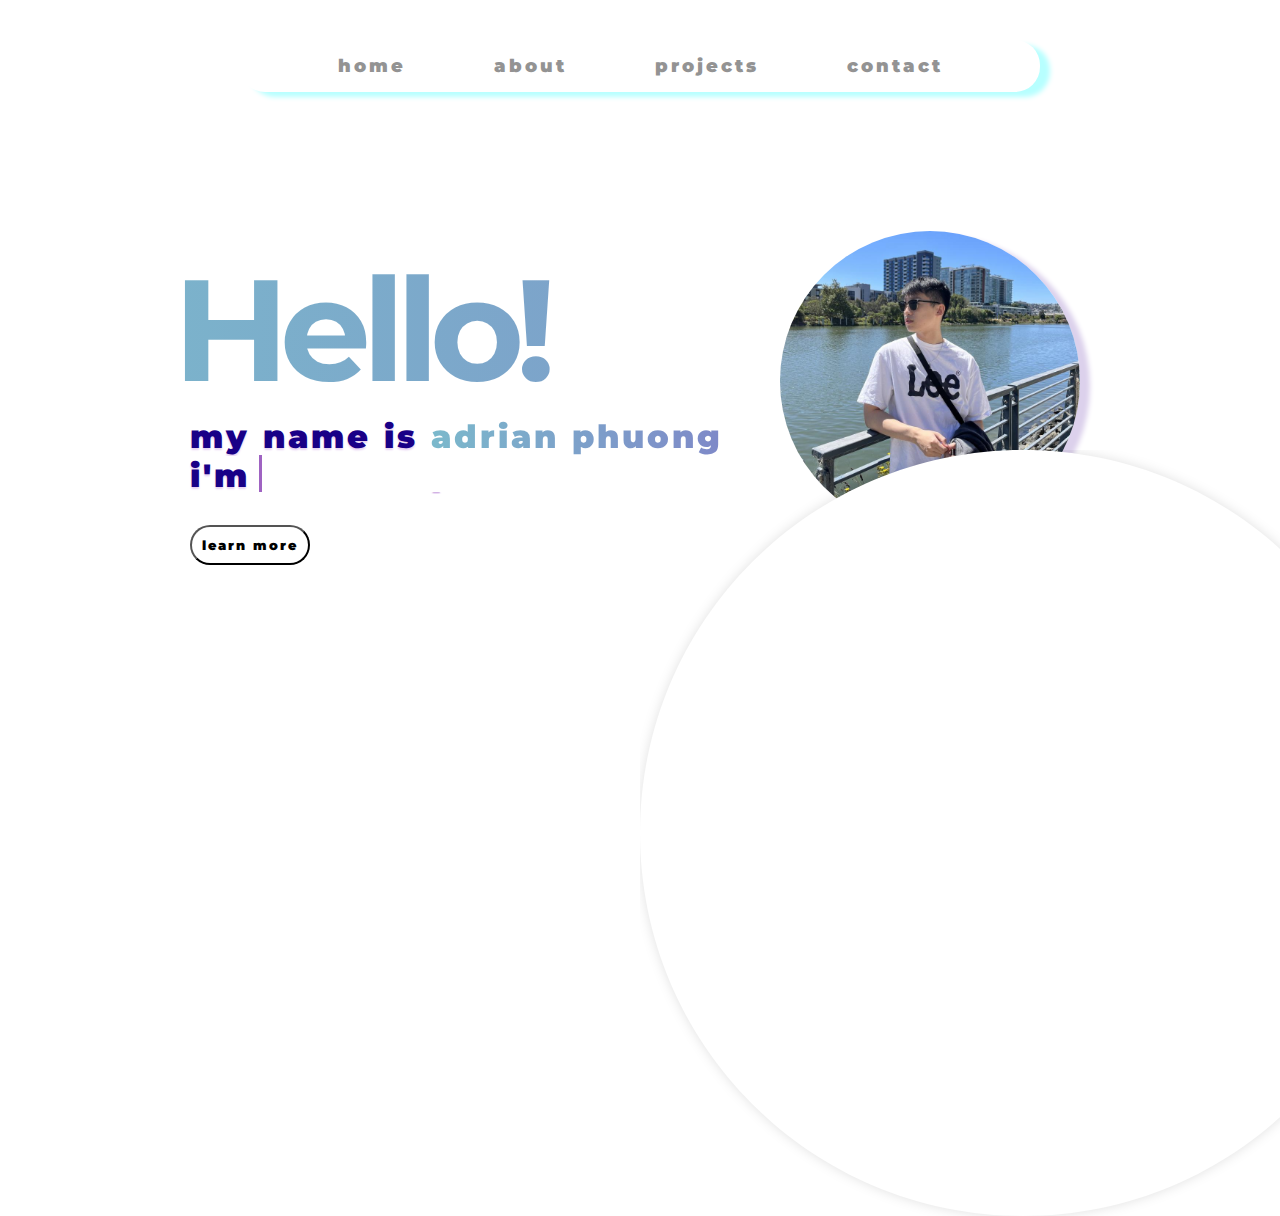
<file: index.html>
<!DOCTYPE html>
<html lang="en">
<head>
    <meta charset="UTF-8">
    <meta name="viewport" content="width=device-width, initial-scale=1.0">
    <title>Adrian Phuong • Home</title>
    <link rel="icon" type="image/x-icon" href="assets/websiteLogo.png">
    <link rel="stylesheet" href="style.css">
</head>
<body>
    <img src="./assets/CIRCLE.png" class="circle">
    <div id="grad1">
        <nav>
            <ul id="sidemenu">
                <li><a href="#">home</a></li>
                <li><a href="about.html">about</a></li>
                <li><a href="projects.html">projects</a></li>
                <li><a href="contact.html">contact</a></li>
            </ul>
        </nav>
    </div>
    <div class="intro">
        <div class="c">
            <h1 class="greeting">Hello! <img src="./assets/IMG_6213.png" width="300" height="300" id="portrait" alt = "Portrait"/></h1>
            <h2>my name is <span>adrian phuong</span></h2>
            <div class="content-container">
                <div class="text-container">
                    <div class="wrapper">
                        <span class="first-text">i'm</span>
                        <ul class="sec-texts">
                            <li><span>a developer.</span></li>
                            <li><span>an artist.</span></li>
                            <li><span>a student.</span></li>
                            <li><span>a human.</span></li>
                        </ul>
                        <button class="learn" onclick="window.location.href = 'about.html';">learn more</button>
                    </div>
                </div>
            </div>
        </div>
    </div>
</body>
</html>
</file>
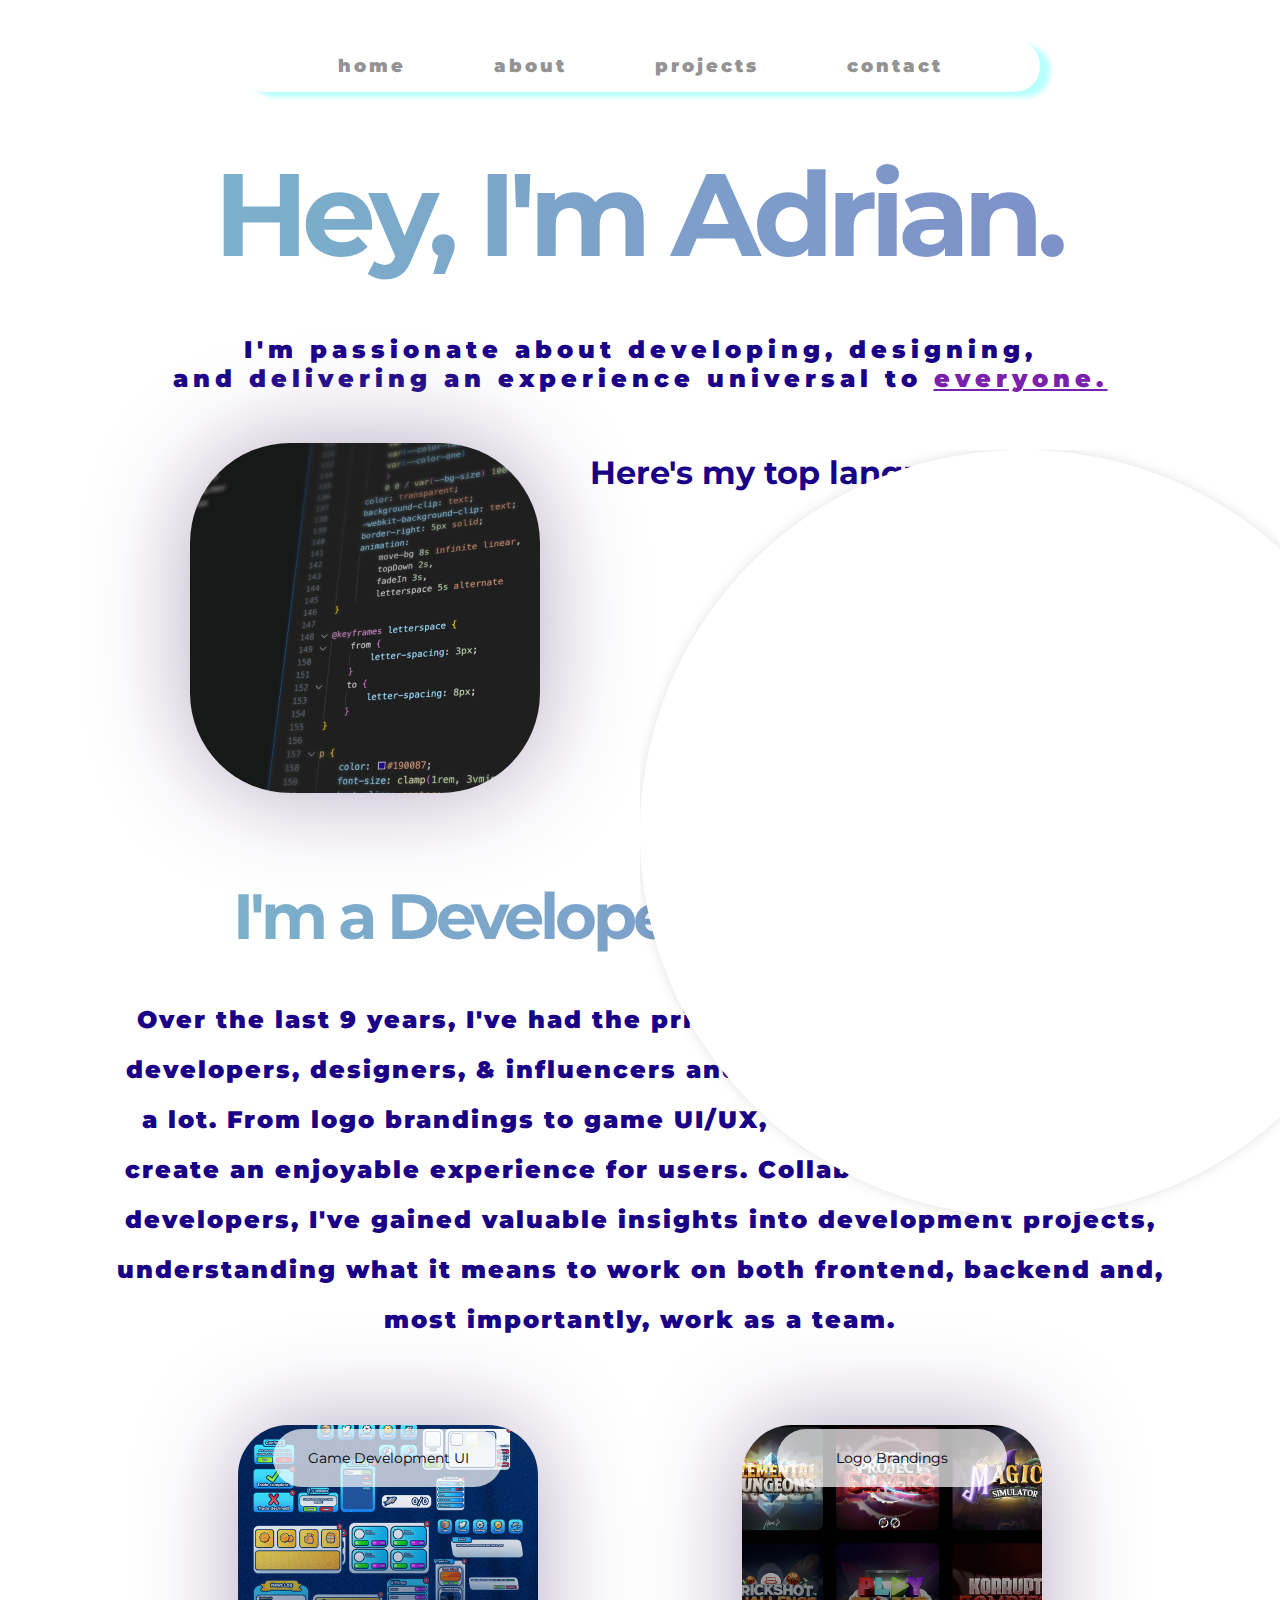
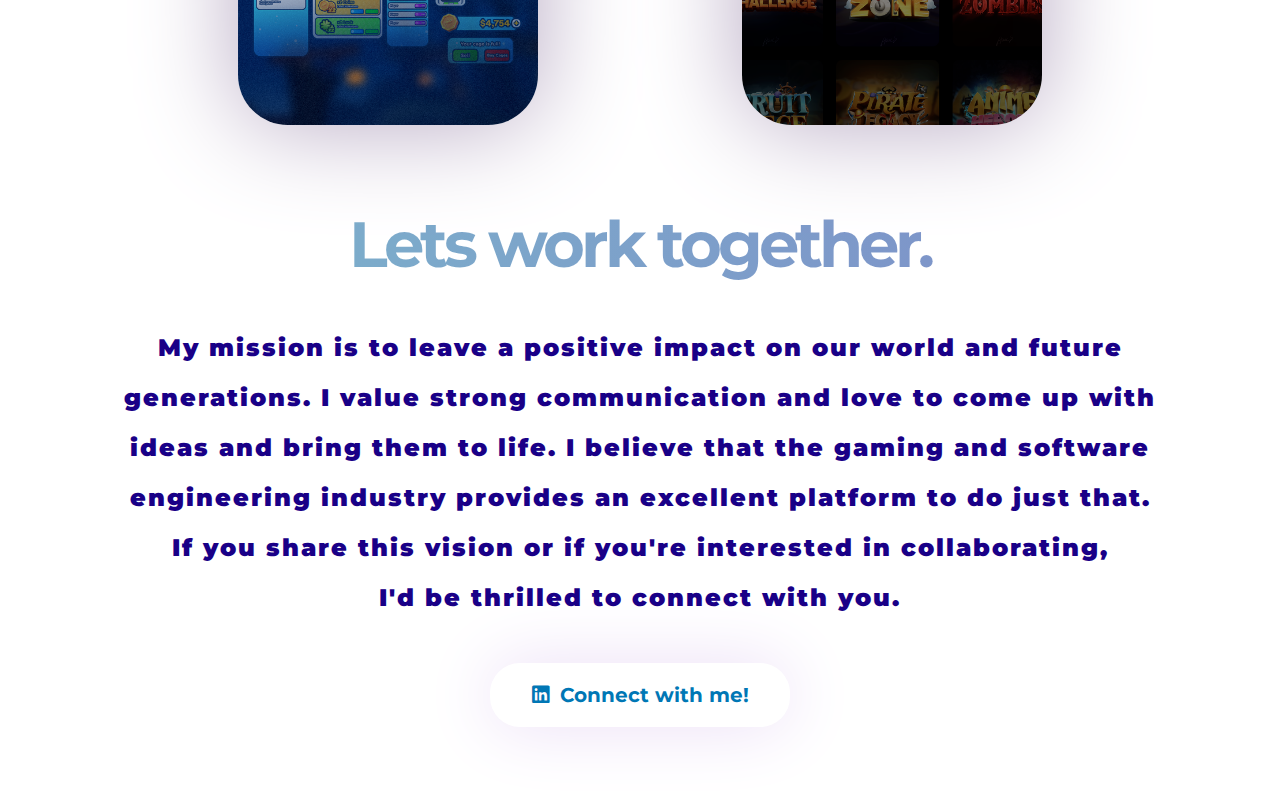
<file: about.html>
<!DOCTYPE html>
<html lang="en">
<head>
    <meta charset="UTF-8">
    <meta name="viewport" content="width=device-width, initial-scale=1.0">
    <title>Adrian Phuong • About</title>
    <link rel="icon" type="image/x-icon" href="assets/websiteLogo.png">
    <link rel="stylesheet" href="style.css">
    <link rel="stylesheet" href="https://cdnjs.cloudflare.com/ajax/libs/font-awesome/6.0.0-beta3/css/all.min.css">
</head>

<body>
    <img src = "./assets/CIRCLE.png" = class = "circle">
    <div id="about">
    <nav>
        <ul id = "sidemenu">
            <li><a href="index.html">home</a></li>
            <li><a href="about.html">about</a></li>
            <li><a href="projects.html">projects</a></li>
            <li><a href="contact.html">contact</a></li>
        </ul>
    </nav>
    <div class="section">
        <h1 class = "smalltitle">Hey, I'm Adrian.</h1>
        <p>I'm passionate about developing, designing, <br>
        and delivering an experience universal to <u>everyone.</u></p>
        <div class="description1">
            <div class="right-content">
                <div class="codingcontainer">
                    <img src="./assets/blur.png" width="350" height="350" class="codingpic" alt = "Coding Picture"/>
                </div>
                <h1 class="subtitle">Here's my top languages:</h1>
                <div class="bars">
                    <div class="barcontainer">
                        <div class="skills">C++</div>
                    </div>
                    <div class="barcontainer2">
                        <div class="skills">C</div>
                    </div>
                    <div class="barcontainer3">
                        <div class="skills">Python</div>
                    </div>
                    <div class="barcontainer4">
                        <div class="skills">Java/Javascript</div>
                    </div>
                    <div class="barcontainer4">
                        <div class="skills">HTML/CSS</div>
                    </div>
                </div>
            </div>
        </div>        
        <div class="myself">
            <h1 class = "smallertitle">I'm a Developer & Designer.</h1>
            <p class = "desc">Over the last 9 years, I've had the privilege to work with numerous<br>
            developers, designers, & influencers and I can proudly say, I learned <br>
            a lot. From logo brandings to game UI/UX, I know what it means to<br>
            create an enjoyable experience for users. Collaborating with diverse<br>
            developers, I've gained valuable insights into development projects,<br>
            understanding what it means to work on both frontend, backend and,<br>
            most importantly, work as a team.</p>
            </div>
            <div class="container">
                <div class="imgcontainer">
                    <img src="./assets/UIDZN.png" class="UI" width="300" height="300" onClick="parent.open('https://www.roblox.com/games/9067269073/NEW-Fishing-Legends')">
                    <div class="textcontainer">Game Development UI</div>
                    <div class="textcontainer2">A UI design I made for my independent game development project on ROBLOX.</div>
                </div>
                <div class="imgcontainer2">
                    <img src="./assets/logoBrandings.png" class="UI" width="300" height="300" onClick="parent.open('https://www.haces.art')">
                    <div class="textcontainer">Logo Brandings</div>
                    <div class="textcontainer2">Game project logos I designed, collaborating with various developers.</div>
                </div>
            </div>
        <h1 class = "smallertitle">Lets work together.</h1>
        <p class = "desc2">My mission is to leave a positive impact on our world and future<br> 
            generations. I value strong communication and love to come up with<br>
            ideas and bring them to life. I believe that the gaming and software<br>
              engineering industry provides an excellent platform to do just that.<br>
            If you share this vision or if you're interested in collaborating,<br>
            I'd be thrilled to connect with you.</p>
            <a href="https://www.linkedin.com/in/adrian-phuong-14390b242/" target="_blank" class="LinkedIn">
                <i class="fab fa-linkedin"></i>Connect with me!</i>
            </a>  
        </div>      
    </div>
</body>
</file>
<file: style.css>
@import url('https://fonts.googleapis.com/css2?family=DM+Sans:opsz,wght@9..40,600&family=Montserrat:wght@600&display=swap');
* {
    margin: 0 auto;
    padding: 0;
    box-sizing: border-box;
    font-family: "Montserrat", monospace;
}

/* Enable smooth scrolling for the entire page */
html {
    scroll-behavior: smooth;
}

body {
    font-size: 1rem;
}


/* Animation for a circle element */
.circle {
    position: absolute;
    top: 50%;
    left: 50%;
    animation: transitionIN 1s, fadeOut 0.5s 0.5s forwards;
    z-index: 9999;
}

/* Keyframes for the circle animation */
@keyframes transitionIN {
    0% {
        background: #fff;
        border-radius: 100%;
        transform: translate(-50%, -50%) scale(2);
    }
    100% {
        transform: translate(-50%, -50%) scale(0);
    }
}

@keyframes fadeOut {
    0% {
        opacity: 1;
    }
    100% {
        opacity: 0;
        display: none;
    }
}

/* Navigation bar styles */
nav {
    text-align:center;
    margin: 40px auto;
    width:800px;
    letter-spacing: 3px;
    font-weight: 900;
    animation: fadeIn 6s, topDown 2s;
    border-radius: 25px;
    background: #fff;
    box-shadow: 10px 5px 5px rgb(183, 255, 255);
    padding: 5px;
}

/* Navigation list item styles */
nav ul li {
    display: inline-block;
    margin-right: 30px;
    margin-left: 30px;
    margin-top: 10px;
    margin-bottom: 10px;
}

/* Navigation links styles */
nav ul li a {
    color: #939393;
    text-decoration: none;
    font-size: 18px;
    transition: transform 0.5s;
    border-radius: 25px;
    background: #ffffff;
    padding: 10px;
    transition: box-shadow 0.5s, color 0.5s;
}

nav ul li a:hover {
    color: #9f63c2;
    box-shadow: 10px 5px 5px rgb(220, 209, 236);
}


#portrait {
    text-align:center;
    margin: -150px 200px;
    border-radius: 50%;
    box-shadow: 10px 5px 5px rgb(220, 209, 236);
    animation: topDown 2s, float 3s infinite alternate, fadeIn 3s;
}

/* Gradient background styles */
#grad1 {
    background-color: #ffffff;
}

/* Greeting text styles */
.greeting {
    text-align:end;
    width: 1285px;
    margin-top: 150px;
    --bg-size: 400%;
    --color-one: hsl(194, 44%, 64%);
    --color-two: hsl(263, 48%, 56%);
    letter-spacing: -9px;
    font-weight: 2000;
    font-size: 9rem;
    background: linear-gradient(
        90deg,
        var(--color-one),
        var(--color-two),
        var(--color-one)
    )
    0 0 / var(--bg-size) 100%;
    color: transparent;
    background-clip: text;
    -webkit-background-clip: text;
    border-right: 5px solid;
    animation: move-bg 8s infinite linear, topDown 2s, fadeIn 3s;
}

/* Small title styles */
.smalltitle {
    margin: 30px auto;
    --bg-size: 400%;
    --color-one: hsl(194, 44%, 64%);
    --color-two: hsl(263, 48%, 56%);
    letter-spacing: -7px;
    font-weight: bolder;
    text-align: center;
    font-size: clamp(1rem, 13vmin, 8rem);
    background: linear-gradient(
        90deg,
        var(--color-one),
        var(--color-two),
        var(--color-one)
    )
    0 0 / var(--bg-size) 100%;
    color: transparent;
    background-clip: text;
    -webkit-background-clip: text;
    border-right: 5px solid;
    white-space: nowrap;
    margin-top:4%;
    animation: move-bg 8s infinite linear, topDown 2s, fadeIn 3s, letterspace 3s alternate;
}

.myself {
    padding-top: 50px;
}

/* Subtitle for Description */
.smallertitle {
    text-align:center;
    margin: 0 auto;
    --bg-size: 400%;
    --color-one: hsl(194, 44%, 64%);
    --color-two: hsl(263, 48%, 56%);
    letter-spacing: -4px;
    font-weight: bolder;
    font-size: 4em;
    background: linear-gradient(
        90deg,
        var(--color-one),
        var(--color-two),
        var(--color-one)
    )
    0 0 / var(--bg-size) 100%;
    color: transparent;
    background-clip: text;
    -webkit-background-clip: text;
    white-space: nowrap;
    animation: move-bg 8s infinite linear, topDown 2s, fadeIn 3s;
}

/* Keyframes for letter spacing animation */
@keyframes letterspace {
    0% {
        letter-spacing: -7px;
    }
    50% {
        letter-spacing: 4px;
    }
    100% {
        letter-spacing: -7px;
    }
}

/* Add this CSS to your style.css file */
.description1 {
    margin: 0 auto;
    display:block;
}

.left-content {
    display:inline-block;
    margin-top: 100px;
}

.right-content {
    margin:0 auto;
}

.section {
    margin: 0 auto;
}

/* Subtitle styles */
.subtitle {
    margin: 0 auto;
    width:100px;
    white-space: nowrap;
    color: #190087;
    animation: topDown 2s, fadeIn 8s;
    margin-top: 10px; /* Adjust as needed */
}

.bars {
    margin: 30px auto;
    width:100px;
}

/* Bar container styles */
.barcontainer {
    margin-left: 0px;
    text-align:start;
    margin-top: 20px; /* Adjust as needed */
    width: 400px; /* Adjust the width of the bar container */
    opacity: 0;
    background-color: #7921ac;
    border-radius: 100px;
    padding: 10px;
    animation: scaleUp1 2s 2s forwards;
}

/* Skills text styles */
.skills {
    color: white;
    font-weight: bolder;
}

/* Keyframes for scaling animation */
@keyframes scaleUp1 {
    0% {
        opacity: 0;
        width: 0px;
    }
    100% {
        opacity: 1;
        width: 400px;
    }
}

/* Repeat bar container styles for multiple bars */
/* Bar container 2 */
.barcontainer2 {
    margin-left: 0px;
    text-align:start;
    margin-top: 20px; /* Adjust as needed */
    width: 300px; /* Adjust the width of the bar container */
    opacity: 0;
    background-color: #7921ac;
    border-radius: 100px;
    padding: 10px;
    animation: scaleUp2 2s 2s forwards;
}

/* Keyframes for scaling animation 2 */
@keyframes scaleUp2 {
    0% {
        opacity: 0;
        width: 0px;
    }
    100% {
        opacity: 1;
        width: 300px;
    }
}

/* Bar container 3 */
.barcontainer3 {
    margin-left: 0px;
    text-align:start;
    margin-top: 20px; /* Adjust as needed */
    width: 200px; /* Adjust the width of the bar container */
    opacity: 0;
    background-color: #7921ac;
    border-radius: 100px;
    padding: 10px;
    animation: scaleUp3 2s 2s forwards;
}

/* Keyframes for scaling animation 3 */
@keyframes scaleUp3 {
    0% {
        opacity: 0;
        width: 0px;
    }
    100% {
        opacity: 1;
        width: 200px;
    }
}

/* Bar container 4 */
.barcontainer4 {
    margin-left: 0px;
    text-align:start;
    margin-top: 20px; /* Adjust as needed */
    width: 200px; /* Adjust the width of the bar container */
    opacity: 0;
    background-color: #7921ac;
    border-radius: 100px;
    padding: 10px;
    animation: scaleUp4 2s 2s forwards;
}

/* Keyframes for scaling animation 4 */
@keyframes scaleUp4 {
    0% {
        opacity: 0;
        width: 0px;
    }
    100% {
        opacity: 1;
        width: 200px;
    }
}

/* Paragraph styles */
p {
    margin: 50px auto;
    white-space: nowrap;
    color: #190087;
    font-size: 1.5em;
    text-align: center;
    font-weight: 900;
    letter-spacing: 5px;
    animation: topDown 2s, fadeIn 6s, scaleIn 2s;
}

/* Underlined text styles */
p u {
    color: #7921ac;
    animation: fadeIn 8s;
}

/* Description style */

.desc {
    margin:40px auto;
    text-align: center;
    letter-spacing: 2px;
    line-height:50px;
}

.desc2 {
    margin:40px auto;
    text-align: center;
    letter-spacing: 2px;
    line-height:50px;
}

.container {
    text-align:center;
    height:300px;
    margin-bottom:80px;
    margin-top:80px;
}

.imgcontainer {
    display:inline-block;
    width: 300px;
    height:300px;
    margin-right:100px;
    cursor: pointer;
    animation: fadeIn 2s, topDown 2s;
}

.imgcontainer2 {
    display:inline-block;
    width: 300px;
    height:300px;
    margin-left:100px;
    cursor: pointer;
    animation: fadeIn 2s, topDown 2s;
}

.textcontainer {
    text-align: center;
    font-size: 14px;
    background-color: rgba(255, 255, 255, 0.7); /* Add a background color or use your preferred style */
    padding: 20px; /* Add padding for spacing */
    transition: transform 1s; /* Add a smooth transition for opacity */
    transform: translateY(-300px);
    width:230px;
    border-radius:30px;
}

.textcontainer2 {
    border-bottom-left-radius: 19px;
    border-bottom-right-radius: 19px;
    width:100%;
    opacity:0;
    text-align: center;
    font-size: 12px;
    transform: translateY(-150px);
    background-color: rgba(255, 255, 255, 0.771); /* Add a background color or use your preferred style */
    padding: 20px; /* Add padding for spacing */
    transition: opacity 1s, transform 1s; /* Add a smooth transition for opacity */
}

.imgcontainer:hover .textcontainer2 {
    transform: translateY(-150px);
    opacity: 100%;
}

.imgcontainer2:hover .textcontainer2 {
    transform: translateY(-150px);
    opacity: 100%;
}

.UI {
    margin: 0 auto;
    box-shadow: 0px 0px 100px #b6a8c2;
    border-radius: 50px;
    transition:0.5s;
}

.UI:hover {
    box-shadow: 0px 0px 70px #beefff;
    transform:translateY(-5px);
}

/* Keyframes for scaling animation */
@keyframes scaleIn {
    from {
        scale: 0%;
    }
    to {
        scale: 100%;
    }
}

/* Keyframes for moving background gradient */
@keyframes move-bg {
    to {
        background-position: var(--bg-size) 0;
    }
}

/* Heading 2 styles */
h2 {
    width:900px;
    color: #190087;
    letter-spacing: 3px;
    font-weight: 900;
    font-size: 2em;
    text-shadow: 0px 2px 2px #E6D1F2;
    white-space: nowrap;
    overflow: hidden;
    animation: topDown 2s, fadeIn 6s;
}

/* Span inside heading 2 styles */
h2 span {
    --bg-size: 400%;
    --color-one: hsl(194, 44%, 64%);
    --color-two: hsl(263, 48%, 56%);
    letter-spacing: 3px;
    font-weight: 900;
    text-shadow: 0 0 0;
    background: linear-gradient(
        90deg,
        var(--color-one),
        var(--color-two),
        var(--color-one)
    )
    0 0 / var(--bg-size) 100%;
    color: transparent;
    background-clip: text;
    -webkit-background-clip: text;
    animation: move-bg 8s infinite linear;
}

/* Wrapper and secondary texts styles */
.wrapper {
    width:900px;
    text-shadow: 0px 2px 2px #E6D1F2;
}

.wrapper .sec-texts {
    display:inline-block;
    margin: -7px auto;
    padding-right:500px;
    height: 39px;
    overflow: hidden;
    animation: fadeIn 6s, topDown 2s;
}

/* First text styles */
.wrapper .first-text {
    display:inline-block;
    margin:0px auto;
    padding-right:5px;
    color: #190087;
    letter-spacing: 3px;
    font-weight: 900;
    font-size: 2em;
    animation: fadeIn 6s, topDown 2s;
}

/* List item styles */
.sec-texts li {
    margin:0px auto;
    color: #9f63c2;
    letter-spacing: 3px;
    position: relative;
    top:0px;
    font-weight: 900;
    font-size: 2em;
    animation: fadeIn 6s, topDown 2s, rotate 16s steps(4) infinite;
}

/* Keyframes for list item animation */
@keyframes rotate {
    100% {
        top: -155px;
    }
}

/* hide bar (developer,artist,student,human) */
.sec-texts li span::before {
    margin:0px auto;
    content: '';
    position: absolute;
    left: 0;
    width: 300px;
    height: 37px;
    background-color: #ffffff;
    border-left: 3px solid;
    animation: cursor 1s infinite alternate, movement 2s infinite alternate, typing 2s;
}
/* Button styles */
.learn {
    display:inline;
    margin:30px auto;
    letter-spacing: 2px;
    font-weight: 900;
    animation: fadeIn 6s, topDown 2s;
    border-radius: 25px;
    background: #fff;
    padding: 10px;
    transition: 0.5s;
}

.buttoncontainer {
    display: flex;
    flex-direction: column; /* Stack buttons vertically */
    align-items: center;
}

.learn:hover {
    box-shadow: 10px 5px 5px rgb(183, 255, 255);
    cursor: pointer;
    transform: translateY(-2px);
}

.LinkedIn {
    text-align:center;  
    margin: auto;
    display:block;
    box-shadow: 0px 0px 70px #ebdef6;
    background:rgb(255, 255, 255);
    border-radius: 30px;
    padding: 20px;
    font-size: 20px;
    text-decoration: none;
    color: #0077B5; /* LinkedIn's official blue color */
    font-weight: bold;
    transition: 0.5s;
    animation: fadeIn 3s;
    width:300px;
    margin-bottom:80px;
}

.LinkedIn i {
    margin-right: 10px; /* Adjust the spacing between the text and the icon */
}

.LinkedIn:hover {
    color:#beefff;
    transform: translateY(-10px);
}

.codingcontainer {
    margin:0 auto;
    background-color:black;
    width:900px;
    height:0px;
}

/* Coding picture styles */
.codingpic {
    margin: 0 0;
    max-width: 400px; /* Set a maximum width to prevent overflowing */
    border-radius: 100px;
    box-shadow: 0px 0px 100px #b6a8c2;
    transition: 0.5s;
    animation: fadeIn 6s, topDown 2s;
}

#projects {
    margin-top:10%;
    text-align:center;
    animation: fadeIn 3s, topDown 2s;
}

.Github {
    display: inline-block; /* or display: inline-flex; */
    box-shadow: 0px 0px 70px #ebdef6;
    background: rgb(255, 255, 255);
    border-radius: 30px;
    padding: 20px;
    font-size: 20px;
    text-decoration: none;
    color: #293841;
    font-weight: bold;
    transition: 0.5s;
}

.Github i {
    margin-right: 10px;
}

.Github:hover {
    transform:translateY(-5px);
    color:#83c5db;
    box-shadow: 0px 0px 70px #beefff;
}

.projectdesc {
    margin-top:25px;
    margin-bottom: 50px;
}

#contact {
    margin-top:10%;
    text-align:center;
    animation: fadeIn 3s, topDown 2s;
}

.LinkedInButton {
    box-shadow: 0px 0px 70px #ebdef6;
    background:rgb(255, 255, 255);
    border-radius: 30px;
    padding: 20px;
    font-size: 16px;
    margin-bottom:30px;
    text-decoration: none;
    color: #0077B5; /* LinkedIn's official blue color */
    font-weight: bold;
    transition: 0.5s;
}

.LinkedInButton:hover {
    transform:translateY(-5px);
    color:#beefff;
    box-shadow: 0px 0px 70px #beefff;
}

.EmailButton {
    box-shadow: 0px 0px 70px #ebdef6;
    background:rgb(255, 255, 255);
    border-radius: 30px;
    padding: 20px;
    font-size: 16px;
    margin-bottom:30px;
    text-decoration: none;
    color: #0077B5; /* LinkedIn's official blue color */
    font-weight: bold;
    transition: 0.5s;
}

.EmailButton:hover {
    transform:translateY(-5px);
    color:#beefff;
    box-shadow: 0px 0px 70px #beefff;
}

/* Keyframes for top-down animation */
@keyframes topDown {
    from {
        transform: translateY(-40px);
    }
}

/* Keyframes for floating animation */
@keyframes float {
    from {
        transform: translateY(-20px);
    }
}

/* Keyframes for fade-in animation */
@keyframes fadeIn {
    0% {
        opacity: 0;
    }
    100% {
        opacity: 1;
    }
}

/* Keyframes for cursor animation */
@keyframes cursor {
    50% {
        border-color: transparent;
    }
}

/* Keyframes for movement animation */
@keyframes movement {
    100% {
        left: 100%;
    }
}

/* Keyframes for typing animation */
@keyframes typing {
    from {
        width: 0;
    }
}
</file>
